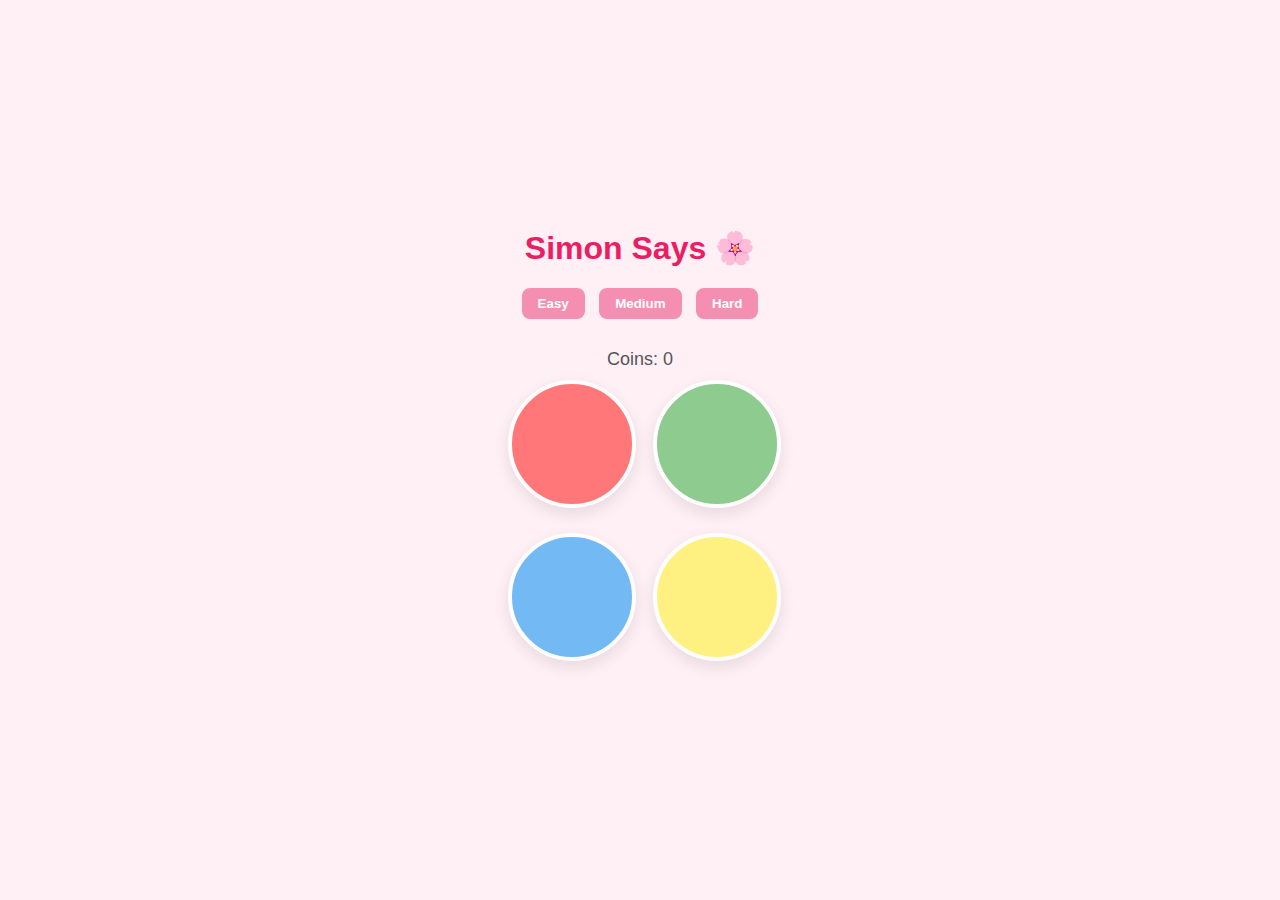
<file: simonsays.html>
<!DOCTYPE html>
<html lang="en">
<head>
  <meta charset="UTF-8" />
  <meta name="viewport" content="width=device-width, initial-scale=1.0"/>
  <title>Simon Says Game</title>
  <style>
    body {
      background: #fff0f5;
      display: flex;
      flex-direction: column;
      align-items: center;
      justify-content: center;
      font-family: 'Arial Rounded MT Bold', 'Arial', sans-serif;
      height: 100vh;
      margin: 0;
    }

    h1 {
      margin-top: 10px;
      color: #e91e63;
    }

    #score {
      font-size: 18px;
      margin: 10px 0;
      color: #555;
    }

    #difficulty-select {
      margin-bottom: 20px;
    }

    .difficulty-btn {
      padding: 8px 16px;
      margin: 0 5px;
      border: none;
      border-radius: 8px;
      background: #f48fb1;
      color: white;
      cursor: pointer;
      font-weight: bold;
      transition: background 0.3s;
    }

    .difficulty-btn:hover {
      background: #ec407a;
    }

    .difficulty-btn:disabled {
      background: #e0e0e0;
      color: #888;
      cursor: not-allowed;
    }

    #game-board {
      display: grid;
      grid-template-columns: repeat(2, 120px);
      grid-gap: 25px;
      margin-bottom: 20px;
    }

    .btn {
      width: 120px;
      height: 120px;
      border-radius: 50%;
      border: 4px solid white;
      box-shadow: 0 6px 15px rgba(0,0,0,0.1);
      cursor: pointer;
      opacity: 0.9;
      transition: transform 0.1s, opacity 0.2s;
    }

    .btn:active {
      transform: scale(0.95);
    }

    .red { background: #ff6b6b; }
    .green { background: #81c784; }
    .blue { background: #64b5f6; }
    .yellow { background: #fff176; }

    .active {
      opacity: 1;
      box-shadow: 0 0 30px white, 0 0 10px #000;
      transform: scale(1.1);
    }
  </style>
</head>
<body>
  <h1>Simon Says 🌸</h1>

  <div id="difficulty-select">
    <button class="difficulty-btn" onclick="startGame('easy')">Easy</button>
    <button class="difficulty-btn" onclick="startGame('medium')">Medium</button>
    <button class="difficulty-btn" onclick="startGame('hard')">Hard</button>
  </div>

  <div id="score">Coins: 0</div>

  <div id="game-board">
    <div class="btn red" data-color="red"></div>
    <div class="btn green" data-color="green"></div>
    <div class="btn blue" data-color="blue"></div>
    <div class="btn yellow" data-color="yellow"></div>
  </div>

  <audio id="patternSound" src="simoncolor.mp3"></audio>
  <audio id="clickSound" src="simoncolor.mp3"></audio>

<script>
  const colors = ["red", "green", "blue", "yellow"];
  let sequence = [];
  let userSequence = [];
  let coins = 0;
  let clickable = false;
  let coinGain = 1;
  let gameStarted = false;
  let isGameOver = false;
  let currentDifficulty = "easy";

  const buttons = document.querySelectorAll(".btn");
  const scoreDisplay = document.getElementById("score");
  const patternSound = document.getElementById("patternSound");
  const clickSound = document.getElementById("clickSound");
  const difficultyButtons = document.querySelectorAll(".difficulty-btn");

  buttons.forEach(button => {
    button.addEventListener("click", () => {
      if (!clickable || isGameOver) return;
      const color = button.dataset.color;
      userSequence.push(color);
      flash(button);
      clickSound.currentTime = 0;
      clickSound.play();
      checkInput();
    });
  });

  function startGame(difficulty) {
    if (gameStarted) return;

    isGameOver = false;
    gameStarted = true;
    currentDifficulty = difficulty;
    sequence = [];
    userSequence = [];
    coins = 0;
    updateScore();
    lockDifficultyButtons();

    switch (difficulty) {
      case "easy":
        coinGain = 1;
        break;
      case "medium":
        coinGain = 3;
        break;
      case "hard":
        coinGain = 5;
        break;
    }

    let initialRounds = difficulty === "easy" ? 1 : difficulty === "medium" ? 2 : 3;
    for (let i = 0; i < initialRounds; i++) {
      addToSequence();
    }

    playSequence();
  }

  function lockDifficultyButtons() {
    difficultyButtons.forEach(btn => btn.disabled = true);
  }

  function unlockDifficultyButtons() {
    difficultyButtons.forEach(btn => btn.disabled = false);
  }

  function addToSequence() {
    const nextColor = colors[Math.floor(Math.random() * colors.length)];
    sequence.push(nextColor);
  }

  function nextRound() {
    clickable = false;
    userSequence = [];

    // Add more colors based on difficulty
    if (currentDifficulty === "hard") {
      addToSequence();
      addToSequence();
    } else {
      addToSequence();
    }

    playSequence();
  }

  function playSequence() {
    clickable = false;
    let delay = 0;

    sequence.forEach((color, index) => {
      setTimeout(() => {
        if (isGameOver) return;
        const button = document.querySelector(`.btn.${color}`);
        flash(button);
        patternSound.currentTime = 0;
        patternSound.play();
      }, 700 * index);
      delay = 700 * (index + 1);
    });

    setTimeout(() => {
      if (!isGameOver) clickable = true;
    }, delay);
  }

  function flash(button) {
    button.classList.add("active");
    setTimeout(() => {
      button.classList.remove("active");
    }, 400);
  }

  function checkInput() {
    const currentIndex = userSequence.length - 1;
    if (userSequence[currentIndex] !== sequence[currentIndex]) {
      alert("❌ Wrong pattern! Game over.");
      clickable = false;
      gameStarted = false;
      isGameOver = true;
      unlockDifficultyButtons();
      return;
    }

    if (userSequence.length === sequence.length) {
      coins += coinGain;
      updateScore();
      setTimeout(() => {
        if (!isGameOver) nextRound();
      }, 1000);
    }
  }

  function updateScore() {
    scoreDisplay.textContent = `Coins: ${coins}`;
  }
</script>
</body>
</html>
</file>
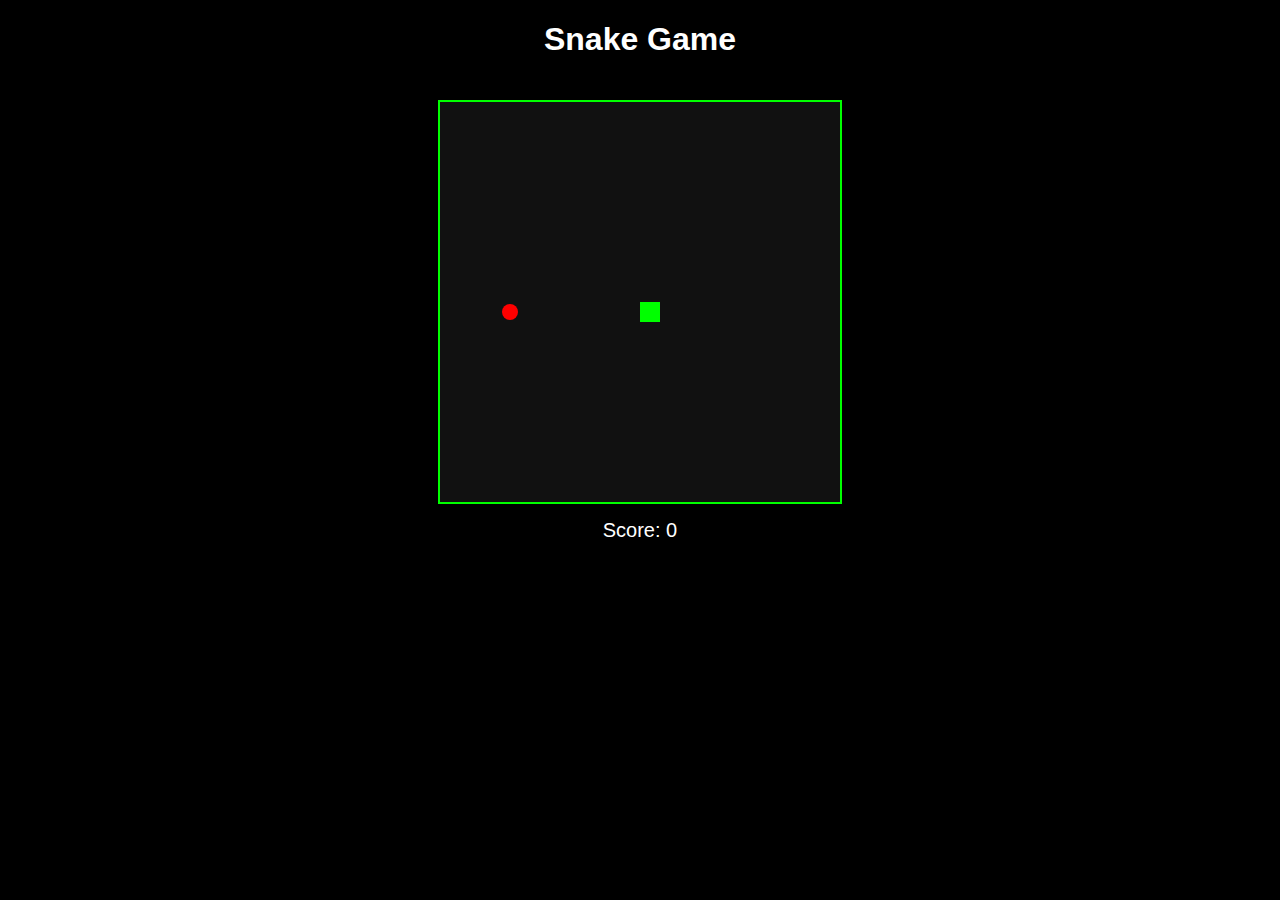
<file: snake.html>
<!DOCTYPE html>
<html lang="en">
<head>
<meta charset="UTF-8" />
<meta name="viewport" content="width=device-width, initial-scale=1" />
<title>Simple Snake Game</title>
<style>
  /* Canvas full black background */
  body {
    background: #000;
    display: flex;
    flex-direction: column;
    align-items: center;
    margin: 0;
    font-family: Arial, sans-serif;
    color: white;
  }
  canvas {
    background: #111;
    display: block;
    margin-top: 20px;
    image-rendering: pixelated;
    border: 2px solid #0f0;
  }
  #score {
    margin-top: 15px;
    font-size: 20px;
  }
</style>
</head>
<body>

<h1>Snake Game</h1>
<canvas id="game" width="400" height="400"></canvas>
<div id="score">Score: 0</div>

<script>
(() => {
  const canvas = document.getElementById('game');
  const ctx = canvas.getContext('2d');
  const tileSize = 20; // size of each square (snake pixel, apple)
  const tilesX = canvas.width / tileSize;
  const tilesY = canvas.height / tileSize;

  let snake = [{x: 10, y: 10}]; // initial position
  let direction = {x: 0, y: 0};
  let nextDirection = {x: 0, y: 0};
  let apples = [];
  let score = 0;

  function sendScoreToParent() {
    if (window.parent !== window) {
      window.parent.postMessage({ type: 'snakeScore', score: score }, '*');
    }
  }

  // Apple types:
  // normal apple = red (1 length)
  // golden apple = yellow (doubles length)

  function randomTile() {
    return {
      x: Math.floor(Math.random() * tilesX),
      y: Math.floor(Math.random() * tilesY)
    };
  }

  function spawnApple() {
    // spawn apple randomly, 1 in 5 chance to be golden
    let isGolden = Math.random() < 0.2;
    let pos;
    // make sure apple does not spawn on snake
    do {
      pos = randomTile();
    } while (snake.some(s => s.x === pos.x && s.y === pos.y) || apples.some(a => a.x === pos.x && a.y === pos.y));
    apples.push({x: pos.x, y: pos.y, golden: isGolden});
  }

  // Spawn the first apple
  spawnApple();

  function draw() {
    ctx.clearRect(0, 0, canvas.width, canvas.height);

    // draw snake
    ctx.fillStyle = '#0f0';
    snake.forEach(segment => {
      ctx.fillRect(segment.x * tileSize, segment.y * tileSize, tileSize, tileSize);
    });

    // draw apples
    apples.forEach(apple => {
      ctx.fillStyle = apple.golden ? 'yellow' : 'red';
      ctx.beginPath();
      const cx = apple.x * tileSize + tileSize/2;
      const cy = apple.y * tileSize + tileSize/2;
      const radius = tileSize/2 * 0.8;
      ctx.arc(cx, cy, radius, 0, Math.PI * 2);
      ctx.fill();
    });
  }

  function moveSnake() {
    if (nextDirection.x === -direction.x && nextDirection.y === -direction.y) {
      // Prevent reversing direction immediately
      // keep current direction
    } else {
      direction = nextDirection;
    }

    if (direction.x === 0 && direction.y === 0) {
      // Not moving yet
      return;
    }

    // Calculate new head position
    const newHead = {
      x: snake[0].x + direction.x,
      y: snake[0].y + direction.y
    };

    // Check collisions with walls
    if (newHead.x < 0 || newHead.x >= tilesX || newHead.y < 0 || newHead.y >= tilesY) {
      gameOver();
      return;
    }

    // Check collisions with self
    if (snake.some(seg => seg.x === newHead.x && seg.y === newHead.y)) {
      gameOver();
      return;
    }

    snake.unshift(newHead); // add new head to snake

    // Check if we ate an apple
    const appleIndex = apples.findIndex(a => a.x === newHead.x && a.y === newHead.y);
    if (appleIndex !== -1) {
      const apple = apples[appleIndex];
      score++;
      document.getElementById('score').textContent = 'Score: ' + score;
      sendScoreToParent();

      if (apple.golden) {
        // Double length: just add the current length again at tail
        let currentLength = snake.length;
        let tail = snake[snake.length - 1];
        // We just add duplicate tail segments (they will follow naturally)
        for(let i = 0; i < currentLength; i++) {
          snake.push({...tail});
        }
      }
      apples.splice(appleIndex, 1);
      // Spawn a new apple after eating
      spawnApple();
    } else {
      // Remove tail to keep length same if no apple eaten
      snake.pop();
    }
  }

  function gameOver() {
    alert('Game Over! Your score: ' + score);
    // Reset game
    snake = [{x: 10, y: 10}];
    direction = {x: 0, y: 0};
    nextDirection = {x: 0, y: 0};
    apples = [];
    score = 0;
    document.getElementById('score').textContent = 'Score: 0';
    sendScoreToParent();
    spawnApple();
  }

  window.addEventListener('keydown', e => {
    switch(e.key.toLowerCase()) {
      case 'w': nextDirection = {x: 0, y: -1}; break;
      case 'a': nextDirection = {x: -1, y: 0}; break;
      case 's': nextDirection = {x: 0, y: 1}; break;
      case 'd': nextDirection = {x: 1, y: 0}; break;
    }
  });

  // Game loop - 10 frames per second
  setInterval(() => {
    moveSnake();
    draw();
  }, 100);

  // Send initial score 0 to parent on load
  sendScoreToParent();
})();
</script>

</body>
</html>
</file>
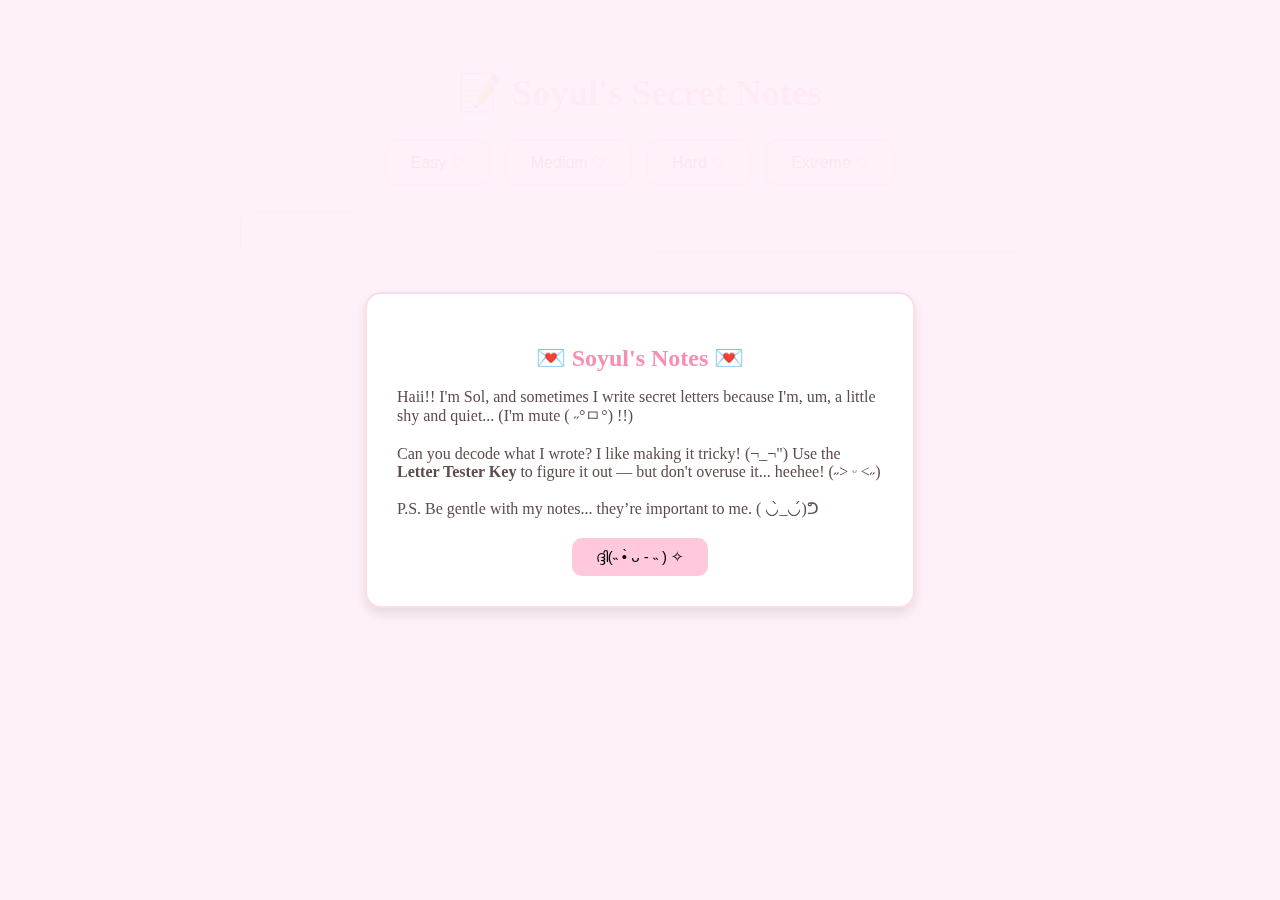
<file: soyulsnotes.html>
<!DOCTYPE html>
<html lang="en">
<head>
  <meta charset="UTF-8" />
  <title>Soyul's Secret Notes</title>
  <link href="https://fonts.googleapis.com/css2?family=Quicksand:wght@400;600&display=swap" rel="stylesheet">
<link rel="preconnect" href="https://fonts.googleapis.com">
<link rel="preconnect" href="https://fonts.gstatic.com" crossorigin>
<link href="https://fonts.googleapis.com/css2?family=Indie+Flower&family=Schoolbell&display=swap" rel="stylesheet">

  <link rel="preconnect" href="https://fonts.googleapis.com">
<link rel="preconnect" href="https://fonts.gstatic.com" crossorigin>
<link href="https://fonts.googleapis.com/css2?family=Indie+Flower&display=swap" rel="stylesheet">
  
  <style>
    * {
      box-sizing: border-box;
    }

    body {
    
  font-family: "Schoolbell", cursive;
  font-weight: 400;
  font-style: normal;
      background: #fff0f5;
      padding: 40px;
      color: #5e4b4b;
      text-align: center;
      position: relative;
    }

    h1 {
      font-size: 36px;
      margin-bottom: 20px;
      color: #f78fb3;
      text-shadow: 1px 1px #fff;
      animation: bounceIn 0.6s ease;
    }

    .difficulty-buttons button {
      margin: 5px;
      padding: 12px 24px;
      font-size: 16px;
      cursor: pointer;
      background: #ffe0f0;
      border: 2px solid #ffc8dd;
      color: #5e4b4b;
      border-radius: 12px;
      transition: all 0.3s ease;
      box-shadow: 0 4px 6px rgba(0,0,0,0.05);
    }

    .difficulty-buttons button:hover {
      background: #fcd5e8;
      transform: scale(1.05);
    }

    #cryptogram, #result, #key-panel {
      display: none;
    }

    .letter-box {
      display: flex;
      flex-direction: column;
      align-items: center;
      animation: fadeInUp 0.4s ease forwards;
      opacity: 0;
      margin: 4px;
    }

    .letter-box:nth-child(n) {
      animation-delay: calc(0.04s * var(--i));
    }

    .letter-box input {
      width: 42px;
      height: 42px;
      text-align: center;
      font-size: 20px;
      border: 2px solid #d3c0d2;
      border-radius: 10px;
      background: #fff;
      color: #5e4b4b;
        font-family: "Indie Flower", cursive;
  font-weight: 400;
  font-style: normal;
    }

    .cipher {
      font-size: 12px;
      margin-top: 4px;
      color: #b48bad;
    }

    #result {
      margin-top: 20px;
      font-weight: bold;
      font-size: 22px;
      color: #88e0b0;
      font-family: Verdana, sans-serif;
    }

    #key-panel {
      margin-top: 40px;
    }

    #key-panel h2 {
      color: #f78fb3;
      margin-bottom: 10px;
    }

    .key-row {
      display: flex;
      flex-wrap: wrap;
      justify-content: center;
      max-width: 700px;
      margin: 0 auto;
    }

    .key-box {
      display: flex;
      flex-direction: column;
      align-items: center;
      margin: 6px;
    }

    .key-box input {
      width: 40px;
      height: 40px;
      font-size: 16px;
      text-align: center;
      border-radius: 8px;
      text-transform: uppercase;
      background: #fff;
    }

    .key-label {
      font-size: 11px;
      color: #a98da3;
      margin-top: 3px;
    }

    #writingAnimation {
      position: fixed;
      bottom: 10px;
      right: 10px;
      width: 400px;
      border-radius: 10px;
      display: none;
      pointer-events: none;
    }

    @keyframes fadeInUp {
      from { opacity: 0; transform: translateY(15px); }
      to { opacity: 1; transform: translateY(0); }
    }

    @keyframes bounceIn {
      0% { transform: scale(0.9); opacity: 0; }
      50% { transform: scale(1.05); opacity: 1; }
      100% { transform: scale(1); }
    }

    /* Modal styles */
    #introModal {
      position: fixed;
      top: 0;
      left: 0;
      width: 100vw;
      height: 100vh;
      background: rgba(255, 240, 250, 0.95);
      display: flex;
      align-items: center;
      justify-content: center;
      z-index: 9999;
    }

    .modal-content {
      max-width: 550px;
      background: #fff;
      border: 2px solid #fddde6;
      border-radius: 16px;
      padding: 30px;
      box-shadow: 0 6px 12px rgba(0,0,0,0.1);
      text-align: left;
      font-size: 16px;
      color: #5e4b4b;
      position: relative;
    }

    .modal-content h2 {
      text-align: center;
      margin-bottom: 15px;
      color: #f78fb3;
    }

    .modal-content button {
      display: block;
      margin: 20px auto 0;
      padding: 10px 24px;
      font-size: 15px;
      background: #ffc8dd;
      border: none;
      border-radius: 10px;
      cursor: pointer;
      transition: 0.3s;
    }

    .modal-content button:hover {
      background: #fcb3d4;
    }
#cryptogram {
  display: flex;
  flex-wrap: wrap;
  justify-content: center;
  max-height: 60vh;
  overflow-y: auto;
  margin: 20px auto;
  width: 95vw;
  max-width: 800px;
  padding: 20px;

  background: #fefcf9; /* More paperlike tone */
  border: 1px solid #d2c6aa; /* Slight outline like old paper */
  border-radius: 6px;

  box-shadow:
    -5px 5px 10px rgba(0,0,0,0.1),
    5px -5px 10px rgba(0,0,0,0.05),
    inset 0 0 10px rgba(0,0,0,0.02); /* Adds slightly crumpled depth */

  font-family: 'Courier New', Courier, monospace; /* Optional: old typewriter feel */

  /* Optional scrap edge look */
  clip-path: polygon(
    0% 2%, 2% 0%, 98% 1%, 100% 3%,
    99% 97%, 97% 100%, 3% 99%, 0% 97%
  );

  background-image: 
    repeating-linear-gradient(0deg, transparent, transparent 19px, #ece5d8 20px); /* faux notebook lines */
  background-size: 100% 20px;
}



  </style>
</head>
<body>

  <!-- 🎀 Intro Modal -->
  <div id="introModal">
    <div class="modal-content">
      <h2>💌 Soyul's Notes 💌</h2>
      <p>
        Haii!! I'm Sol, and sometimes I write secret letters because I'm, um, a little shy and quiet... (I'm mute ( ˶°ㅁ°) !!)<br><br>
        Can you decode what I wrote? I like making it tricky! (¬_¬") Use the <strong>Letter Tester Key</strong> to figure it out — but don't overuse it... heehee! (˶˃ ᵕ ˂˶)<br><br>
        P.S. Be gentle with my notes... they’re important to me. ( ◡̀_◡́)ᕤ
      </p>
      <button onclick="closeIntro()">ദ്ദി(˵ •̀ ᴗ - ˵ ) ✧</button>
    </div>
  </div>

  <h1>📝 Soyul's Secret Notes</h1>

  <div class="difficulty-buttons">
    <button onclick="playWithAnimation('easy')">Easy ♡</button>
    <button onclick="playWithAnimation('medium')">Medium ♡</button>
    <button onclick="playWithAnimation('hard')">Hard ♡</button>
    <button onclick="playWithAnimation('extreme')">Extreme ♡</button>
  </div>

  <video id="writingAnimation" src="soyulwriting.mov" autoplay></video>

  <div id="cryptogram"></div>
  <div id="result"></div>

  <div id="key-panel">
    <h2>🔍 Letter Tester Key</h2>
    <div class="key-row" id="key-row"></div>
  </div>

<script>
  // Modal logic
  function closeIntro() {
    document.getElementById("introModal").style.display = "none";
  }

  const sentences = {
  easy: [
    "STOP LOOKING AT THIS NOTE",
    "VEX IS SCARY BUT CUTE DONT TELL HER I SAID THAT",
    "YUNSU THINKS HES MY DAD LOL OKAY",
    "KAIRO IS MY EMOTIONAL SUPPORT DAD",
    "YUMIKO UNSTABLE BUT LIKE FUN",
    "IM NOT DRAMATIC YOU JUST CANT HANDLE MY ENERGY",
    "I TOLD YUNSU TO GO TOUCH GRASS HE DIDNT GET IT",
    "KAIRO IS LITERALLY MY FAVORITE PERSON FIGHT ME",
    "STOP READING",
    "VEX BLINKED AND I FLINCHED ITS AN INSTINCT",
    "I DONT HAVE ATTITUDE I HAVE STANDARDS",
    "YUNSU KIDNAPPED ME AND EXPECTED GRATITUDE",
    "IF VEX LOOKS AT YOU RUN TRUST ME",
    "YUMIKO TALKS TO HER KNIVES HELP",
    "I TOLD YUNSU HE WAS GIVING WEIRD UNCLE ENERGY",
    "KAIRO IS DAD CODED I SAID WHAT I SAID",
    "VEX HAS VILLAIN ENERGY AND NO REMORSE",
    "YUMIKO IS CHAOS IN HUMAN FORM",
    "I SURVIVED YUNSUS NONSENSE I DESERVE CAKE",
    "VEX ONCE SMILED AND IT GAVE ME NIGHTMARES",
    "I MAY BE SMALL BUT MY COMEBACKS HIT",
    "YUNSU TALKS TOO MUCH I STOPPED LISTENING",
    "KAIRO IS THE ONLY ADULT WITH BRAIN CELLS",
    "VEX DOESNT THREATEN PEOPLE SHE JUST STARES",
    "YUMIKO I LOVE HER BUT FROM A DISTANCE",
    "I TOLD THE TRUTH AND NOW YUNSUS MAD BOOHOO",
    "YUNSU KEEPS ACTING LIKE A PARENT THATS COMEDY GOLD",
    "VEX SCARES ME BUT IN A COOL OLDER SISTER WAY",
    "YUMIKO SAYS SHES FINE THATS CODE FOR DUCK",
    "KAIRO DESERVES A RAISE HE DOESNT EVEN GET PAID",
    "YUNSU GROUNDED ME ONCE I LAUGHED IN HIS FACE",
    "VEX COULD BLINK AND START A WAR ICONIC BEHAVIOR"
  ],
  medium: [
    "I TOLD YOU NOT TO OPEN THIS",
    "I AM DEFINITELY NOT HIDING ANYTHING",
    "YOU CANT PROVE ANYTHING OKAY",
    "YUMIKO STABBED A WALL BECAUSE IT LOOKED AT HER WEIRD",
    "I ONCE TOLD VEX SHE NEEDED THERAPY THAT WAS A BOLD MOVE",
    "YUNSU SAYS I LOVE YOU I SAY HE NEEDS THERAPY",
    "YUMIKO LOVES CHAOS AND IM HER UNPAID INTERN",
    "I DESERVE PEACE SNACKS AND A NAP",
    "VEX DOESNT NEED TO YELL HER GLARE DOES IT FOR HER",
    "YUNSU TRIED TO LECTURE ME AND I FELL ASLEEP",
    "VEX ONCE PATTED MY HEAD I DIDNT SLEEP FOR DAYS",
    "I TOLD YUNSU HES THE VILLAIN IN MY MEMOIR",
    "YUMIKO IS A WALKING HAZARD WITH GOOD EYELINER",
    "VEX IS THE REASON DONT MESS WITH HER EXISTS",
    "YUNSU NEEDS A TIMEOUT FOR LIKE FOREVER",
    "YUMIKO IS PRETTY AND TERRIFYING I ASPIRE",
    "YUNSU THINKS KIDNAPPING BUILDS BONDS BOLD ASSUMPTION",
    "YUMIKO SAID TRUST ME SO I RAN",
    "VEX DOESNT RAISE HER VOICE SHE LOWERS YOURS",
    "YUNSU KEEPS ACTING LIKE A PARENT THATS COMEDY GOLD",
    "VEX SCARES ME BUT IN A COOL OLDER SISTER WAY",
    "YUMIKO SAYS SHES FINE THATS CODE FOR DUCK",
    "KAIRO DESERVES A RAISE HE DOESNT EVEN GET PAID",
    "YUNSU GROUNDED ME ONCE I LAUGHED IN HIS FACE",
    "VEX COULD BLINK AND START A WAR ICONIC BEHAVIOR",
    "YUMIKO STABBED A WALL BECAUSE IT LOOKED AT HER WEIRD",
    "I ONCE TOLD VEX SHE NEEDED THERAPY BOLD MOVE",
    "YUNSU SAYS I LOVE YOU I SAY THERAPY",
    "YUMIKO LOVES CHAOS IM HER UNPAID INTERN",
    "I DESERVE PEACE SNACKS AND A NAP",
    "VEX DOESNT NEED TO FIGHT HER GLARE DOES IT",
    "YUNSU TRIED TO LECTURE ME I FELL ASLEEP",
    "VEX ONCE PATTED MY HEAD I DIDNT SLEEP FOR DAYS",
    "I TOLD YUNSU HES THE VILLAIN IN MY MEMOIR"
  ],
  hard: [
    "I MAY HAVE BORROWED YOUR JOURNAL FOR RESEARCH PURPOSES",
    "THIS NOTE WILL SELF DESTRUCT IN LIKE FORTY YEARS",
    "I TOLD YUNSU HE COULDNT PARENT A GOLDFISH LET ALONE ME",
    "VEX DOESNT YELL HER SILENCE IS LOUDER THAN BOMBS",
    "YUMIKO ONCE MADE EYE CONTACT WITH A DEMON AND WON",
    "KAIRO HAS DAD ENERGY WITHOUT THE EMOTIONAL UNAVAILABILITY",
    "YUNSU TRIED TO GROUND ME I GROUNDED HIM EMOTIONALLY",
    "VEX WALKS LIKE SHE OWNS THE WORLD HONESTLY MAYBE SHE DOES",
    "YUMIKO ONCE SAID OOPS THAT WAS THE SCARIEST PART",
    "KAIRO HAS NO IDEA HOW MUCH I APPERCIATE HIM NONE",
    "I TOLD YUNSU HES ONE PLOT TWIST FROM IRRELEVANCE",
    "VEX TOLD ME TO BE QUIET AND I EVAPORATED",
    "YUMIKOS IDEA OF THERAPY IS THROWING KNIVES ROMANTIC",
    "VEX SMILED AT ME I THOUGHT THE WORLD WAS ENDING",
    "YUMIKO BLINKED AND THE LIGHTS WENT OUT",
    "I TOLD YUNSU HE FLUNKED FATHERHOOD",
    "VEX ONCE MADE A ROOM GO SILENT JUST BY WALKING IN",
    "YUMIKOS OOPS HAS A DEATH COUNT",
    "YUNSUS WHOLE VIBE SCREAMS MIDLIFE CRISIS BUT EVIL",
    "YUMIKO ONCE COOKED THE KITCHEN HAS NEVER RECOVERED",
    "I TOLD YUNSU TO GET A PERSONALITY HE GOT OFFENDED",
    "VEX ONCE SAID PLEASE THATS WHEN I KNEW I MESSED UP",
    "YUMIKO HAS A KNIFE FOR EVERY EMOTION GIRL MATH",
    "YUNSU DESERVES A VILLAIN ORIGIN STORY DOCUMENTARY",
    "I TOLD YUNSU HE COULDNT PARENT A GOLDFISH LET ALONE ME",
    "VEX DOESNT YELL HER SILENCE IS LOUDER THAN BOMBS",
    "YUMIKO ONCE MADE EYE CONTACT WITH A DEMON AND WON",
    "KAIRO HAS DAD ENERGY WITHOUT THE EMOTIONAL UNAVAILABILITY",
    "YUNSU TRIED TO GROUND ME I GROUNDED HIM EMOTIONALLY",
    "VEX WALKS LIKE SHE OWNS THE WORLD HONESTLY MAYBE SHE DOES",
    "YUMIKO ONCE SAID OOPS THAT WAS THE SCARIEST PART",
    "KAIRO HAS NO IDEA HOW MUCH I APPERCIATE HIM NONE"
  ],
  extreme: [
    "IM NOT SAYING I TOOK IT BUT LETS JUST SAY IT ISNT YOURS ANYMORE",
    "IF THIS MESSAGE MAKES NO SENSE ITS BECAUSE YOU CANT HANDLE MY GENIUS",
    "VEX SMILED POLITELY AND FIVE PEOPLE DEVELOPED TRAUMA INCLUDING ME",
    "YUNSU ONCE SAID I CARE I CHECKED THE SKY FOR PIGS",
    "YUMIKO HUGGED ME ONCE I THOUGHT I HALLUCINATED",
    "KAIRO IS LITERALLY THE DAD I MANIFESTED WITH TRAUMA",
    "I TOLD YUNSU HE NEEDED A LOBOTOMY HE CALLED IT RUDE",
    "VEX DOESNT ARGUE SHE WINS IN SILENCE",
    "YUMIKO ONCE ADOPTED A PET SCORPION IT RAN AWAY",
    "I GAVE YUNSU A COMPLIMENT HE LOOKED SUSPICIOUS",
    "VEX ONCE GAVE ME ADVICE I CRIED FOR SIX HOURS",
    "KAIRO OFFERED ME SOUP AND I FORGAVE MY ENEMIES",
    "I TOLD YUNSU TO STOP TRAUMA BONDING HE SAID OUCH",
    "VEX IS ALLERGIC TO WEAKNESS AND PROBABLY HAPPINESS",
    "YUMIKOS COOKING TASTES LIKE REVENGE I LIKED IT",
    "VEX DOESNT KNOCK SHE APPEARS",
    "I WROTE YUNSU IS THE PROBLEM IN MY DIARY BOLD",
    "VEX BLINKED AND THE WEATHER CHANGED COINCIDENCE NO",
    "YUMIKO WHISPERED OOPS BEFORE THE EXPLOSION",
    "I TOLD YUNSU ID CALL CPS HE LAUGHED NERVOUSLY",
    "VEX SAID GOOD JOB AND I THOUGHT I WAS HALLUCINATING",
    "YUNSU TAUGHT ME HOW NOT TO RAISE A CHILD",
    "I TOLD YUNSU IM THRIVING ITS A REVENGE ARC",
    "VEX SMILED POLITELY AND FIVE PEOPLE DEVELOPED TRAUMA INCLUDING ME",
    "YUNSU ONCE SAID I CARE I CHECKED THE SKY FOR PIGS",
    "YUMIKO HUGGED ME ONCE I THOUGHT I HALLUCINATED",
    "KAIRO IS LITERALLY THE DAD I MANIFESTED WITH TRAUMA",
    "I TOLD YUNSU HE NEEDED A LOBOTOMY HE CALLED IT RUDE",
    "VEX DOESNT ARGUE SHE WINS IN SILENCE",
    "YUMIKO ONCE ADOPTED A PET SCORPION IT RAN AWAY",
    "I GAVE YUNSU A COMPLIMENT HE LOOKED SUSPICIOUS",
    "VEX ONCE GAVE ME ADVICE I CRIED FOR SIX HOURS",
    "KAIRO OFFERED ME SOUP AND I FORGAVE MY ENEMIES"
  ]
};

  let original = "";
  let encrypted = "";
  let mapping = {};
  let revealed = {};

  const video = document.getElementById("writingAnimation");

  function playWithAnimation(difficulty) {
    document.getElementById("cryptogram").style.display = "none";
    document.getElementById("result").style.display = "none";
    document.getElementById("key-panel").style.display = "none";

    video.style.display = "block";
    video.currentTime = 0;
    video.play();

    video.onended = () => {
      video.style.display = "none";
      document.getElementById("cryptogram").style.display = "flex";
      document.getElementById("result").style.display = "block";
      document.getElementById("key-panel").style.display = "block";
      startGame(difficulty);
    };
  }

  function getRandomSentence(difficulty) {
    const options = sentences[difficulty];
    return options[Math.floor(Math.random() * options.length)];
  }

  function shuffleAlphabet() {
    const alphabet = "ABCDEFGHIJKLMNOPQRSTUVWXYZ".split('');
    for (let i = alphabet.length - 1; i > 0; i--) {
      const j = Math.floor(Math.random() * (i + 1));
      [alphabet[i], alphabet[j]] = [alphabet[j], alphabet[i]];
    }
    return alphabet;
  }

  function startGame(difficulty) {
    original = getRandomSentence(difficulty).toUpperCase();
    mapping = {};
    revealed = {};

    const shuffled = shuffleAlphabet();
    const alphabet = "ABCDEFGHIJKLMNOPQRSTUVWXYZ".split('');
    let idx = 0;

    for (let char of alphabet) {
      mapping[char] = shuffled[idx++];
    }

    encrypted = original.split("").map(c => {
      return /[A-Z]/.test(c) ? mapping[c] : c;
    }).join("");

    let revealCount;
    switch (difficulty) {
      case "easy": revealCount = 5; break;
      case "medium": revealCount = 3; break;
      case "hard": revealCount = 2; break;
      case "extreme": revealCount = 0; break;
      default: revealCount = 0;
    }

    const uniqueLetters = [...new Set(original.replace(/[^A-Z]/g, ''))];
    const toReveal = uniqueLetters.sort(() => 0.5 - Math.random()).slice(0, revealCount);
    toReveal.forEach(letter => {
      revealed[mapping[letter]] = letter;
    });

    renderCryptogram();
    renderKeyTester();
  }

  function renderCryptogram() {
    const container = document.getElementById("cryptogram");
    container.innerHTML = "";

    for (let i = 0; i < encrypted.length; i++) {
      const cipherChar = encrypted[i];
      const box = document.createElement("div");
      box.className = "letter-box";
      box.style.setProperty('--i', i);

      if (!/[A-Z]/.test(cipherChar)) {
        box.innerHTML = `<div style="width: 40px; height: 40px; font-size: 24px;">${cipherChar}</div>`;
      } else {
        const input = document.createElement("input");
        input.maxLength = 1;
        input.dataset.index = i;
        input.style.textTransform = "uppercase";  // Make letters display uppercase

        if (revealed[cipherChar]) {
          input.value = revealed[cipherChar];
          input.disabled = true;
        }

        // Force uppercase on input and check win condition
        input.addEventListener("input", (e) => {
          e.target.value = e.target.value.toUpperCase();
          checkWin();
        });

        const cipherLabel = document.createElement("div");
        cipherLabel.className = "cipher";
        cipherLabel.textContent = cipherChar;

        box.appendChild(input);
        box.appendChild(cipherLabel);
      }

      container.appendChild(box);
    }
  }

  function checkWin() {
    const inputs = document.querySelectorAll("#cryptogram input");
    let guess = "";

    inputs.forEach((input) => {
      guess += input.value.toUpperCase() || " ";
    });

    const cleanedGuess = guess.replace(/\s+/g, '');
    const cleanedOriginal = original.replace(/\s+/g, '');

    document.getElementById("result").textContent =
      cleanedGuess === cleanedOriginal ? "You solved my note!! 𐔌՞. .՞𐦯" : "";
  }

  function renderKeyTester() {
    const row = document.getElementById("key-row");
    row.innerHTML = "";

    const alphabet = "ABCDEFGHIJKLMNOPQRSTUVWXYZ".split('');

    alphabet.forEach(cipherLetter => {
      const box = document.createElement("div");
      box.className = "key-box";

      const input = document.createElement("input");
      input.maxLength = 1;
      input.style.textTransform = "uppercase"; // Force uppercase display on input

      // Force uppercase and check win on input
      input.addEventListener("input", (e) => {
        e.target.value = e.target.value.toUpperCase();
        checkWin();
      });

      const label = document.createElement("div");
      label.className = "key-label";
      label.textContent = cipherLetter;

      // Color input box based on correctness of guess
      input.addEventListener("input", () => {
        const guess = input.value.toUpperCase();
        // Find original letter that maps to this cipherLetter
        const correct = Object.keys(mapping).find(k => mapping[k] === cipherLetter);
        if (guess === correct) {
          input.style.backgroundColor = "#aaffaa";
          input.style.color = "#000";
        } else {
          input.style.backgroundColor = "#ffaaaa";
          input.style.color = "#000";
        }
      });

      box.appendChild(input);
      box.appendChild(label);
      row.appendChild(box);
    });
  }
</script>

</body>
</html>
</file>
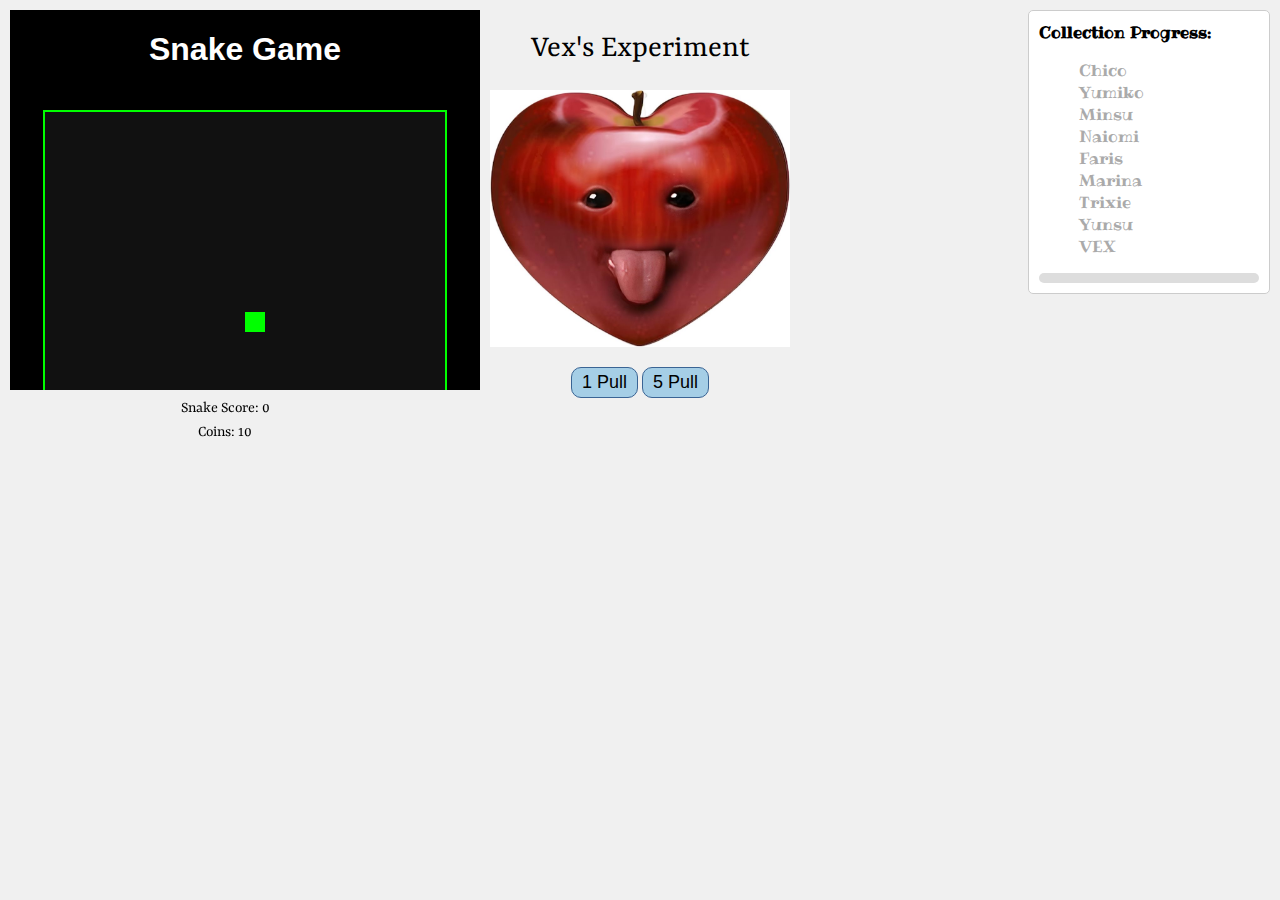
<file: storyfour.html>
<!DOCTYPE html>
<html lang="en">
<head>
  <meta charset="UTF-8" />
  <meta name="viewport" content="width=device-width, initial-scale=1.0" />
  <title>Vex's Experiment</title>
  <link rel="icon" type="image/png" href="hearticon.png">
  <link href="https://fonts.googleapis.com/css2?family=Caveat:wght@400..700&family=Federo&family=Ribeye&display=swap" rel="stylesheet">
  <link href="https://fonts.googleapis.com/css2?family=Yrsa:ital,wght@0,300..700;1,300..700&display=swap" rel="stylesheet">
  <style>
    body {
      background-color: #f0f0f0;
      margin: 0;
      padding: 0;
    }
    h1 {
      margin-top: 30px;
      text-align: center;
      font-family: "Yrsa", serif;
      font-weight: 400;
    }
    .main-img {
      width: 300px;
      display: block;
      margin: 20px auto;
    }
    .earnMoreBtn {
      background-color: #A5CEE6;
      border: 1px solid #3A6494;
      border-radius: 10px;
      color: #000000;
      font-size: 18px;
      padding: 4px 10px;
      cursor: pointer;
      transition: all 0.2s ease;
    }
    .earnMoreBtn:hover {
      background-color: #8BAED6;
      transform: scale(1.1);
    }
    .button-container {
      text-align: center;
      margin: 20px;
    }
    .boxes {
      display: flex;
      justify-content: center;
      flex-wrap: wrap;
      gap: 10px;
      margin-top: 20px;
    }
    .card {
      width: 280px;
      height: 280px;
      perspective: 1000px;
      position: relative;
    }
    .card-inner {
      width: 100%;
      height: 100%;
      transition: transform 0.8s;
      transform-style: preserve-3d;
      border-radius: 10px;
      cursor: pointer;
    }
    .card.flipped .card-inner {
      transform: rotateY(180deg);
    }
    .card-front, .card-back {
      position: absolute;
      width: 100%;
      height: 100%;
      backface-visibility: hidden;
      border-radius: 10px;
    }
    .card-front {
      display: flex;
      align-items: center;
      justify-content: center;
    }
    .card-back {
      background: white;
      transform: rotateY(180deg);
      display: flex;
      align-items: center;
      justify-content: center;
    }
    .card-back img {
      max-width: 100%;
      max-height: 100%;
      border-radius: 10px;
      transition: transform 0.3s ease;
    }
    .card:hover .card-back img {
      transform: scale(1.2);
    }
    .blue { background-color: #3f8efc; }
    .yellow { background-color: #f9cc2f; }
    .purple { background-color: #a85ff0; }
    .card.glow-blue {
      box-shadow: 0 0 20px 5px rgba(63, 142, 252, 0.8);
    }
    .card.glow-yellow {
      box-shadow: 0 0 20px 5px rgba(249, 204, 47, 0.8);
    }
    .card.glow-purple {
      box-shadow: 0 0 20px 5px rgba(168, 95, 240, 0.8);
    }
    #collectionStatus {
      position: fixed;
      top: 10px;
      right: 10px;
      background: white;
      border: 1px solid #ccc;
      padding: 10px;
      border-radius: 5px;
      width: 220px;
      font-family: "Ribeye", serif;
    }
    .uncollected {
      color: #aaa;
    }
    .progress-bar {
      height: 10px;
      background: #ddd;
      border-radius: 5px;
      overflow: hidden;
      margin-top: 10px;
    }
    .progress-bar-fill {
      height: 100%;
      width: 0%;
      background: #e072b6;
      transition: width 0.5s ease-in-out;
    }
    .loading {
      font-size: 20px;
      text-align: center;
      animation: pulse 1s infinite;
      color: #555;
    }
    @keyframes pulse {
      0%, 100% { opacity: 0.3; }
      50% { opacity: 1; }
    }
    .animate-glow {
      animation: glowBase 1s ease forwards;
    }
    @keyframes glowBase {
      0% { transform: scale(1); }
      50% { transform: scale(1.1); }
      100% { transform: scale(1); }
    }
    #notEnough {
      color: red;
      font-weight: bold;
      display: none;
      margin-top: 10px;
    }
    #snake-container {
      position: fixed;
      top: 10px;
      left: 10px;
      width: 430px;
      height: 375px;
    }
    #snakeScore, #coinDisplay {
     font-family: "Yrsa", serif;
      font-weight: 400;
      text-align: center;
      margin-top: 5px;
      
    }
  </style>
</head>
<body>

  <div id="snake-container">
    <iframe id="snakeIframe" src="snake.html" width="470" height="380" style="border:none;"></iframe>
    <div id="snakeScore">Score: 0</div>
    <div id="coinDisplay">Coins: 10</div>
  </div>

  <h1>Vex's Experiment</h1>
  <img src="apple.JPG" alt="Main" class="main-img" />

  <div class="button-container">
    <button class="earnMoreBtn" onclick="doPull(1)">1 Pull</button>
    <button class="earnMoreBtn" onclick="doPull(5)">5 Pull</button>
    <div id="notEnough">You don't have enough coins!</div>
  </div>

  <div id="loading" class="loading" style="display:none;">Loading...</div>
  <div class="boxes" id="resultContainer"></div>
  <div id="collectionStatus"></div>
  <audio id="flipSound" src="click.mp3"></audio>

 <script>
  const items = [
    // 4-stars (hidden from sidebar display)
    { name: 'Rice', rarity: '4', image: 'fourstar1.JPG' },
    { name: 'Science', rarity: '4', image: 'fourstar2.JPG' },
    { name: 'Ahhh', rarity: '4', image: 'fourstar3.JPG' },
     { name: 'Vex is watching', rarity: '4', image: 'fourstar4.JPG' },
     { name: 'Pewpew', rarity: '4', image: 'fourstar5.JPG' },

    // 5-stars
    { name: 'Chico', rarity: '5', image: 'chico.jpg' },
    { name: 'Yumiko', rarity: '5', image: 'yumiko4.jpg' },
    { name: 'Minsu', rarity: '5', image: 'minsu.jpg' },
    { name: 'Naiomi', rarity: '5', image: 'nainai.PNG' },
    { name: 'Faris', rarity: '5', image: 'faris.jpg' },
    { name: 'Marina', rarity: '5', image: 'marina.jpg' },
    { name: 'Trixie', rarity: '5', image: 'trixie.jpg' },

    // secrets
    { name: 'Yunsu', rarity: 'secret', image: 'cook.jpg' },
    { name: 'VEX', rarity: 'secret', image: 'vexpart4.jpg' }
  ];

  let coinCount = 10;
  const collection = {};
  items.forEach(item => collection[item.name] = 0);

  function updateCoinDisplay() {
    document.getElementById('coinDisplay').textContent = 'Coins: ' + coinCount;
    const buttons = document.querySelectorAll('.earnMoreBtn');
    buttons.forEach(btn => {
      const cost = parseInt(btn.textContent);
      btn.disabled = coinCount < cost;
    });
  }

  function updateCollectionDisplay() {
    const container = document.getElementById('collectionStatus');
    let collectedCount = 0;
    let visibleItems = items.filter(item => item.rarity !== '4'); // 👈 hide 4-stars

    let content = '<strong>Collection Progress:</strong><ul style="list-style:none;">';

    visibleItems.forEach(item => {
      const count = collection[item.name];
      const owned = count > 0;
      if (owned) collectedCount++;
      content += `<li class="${owned ? '' : 'uncollected'}">${item.name}${count > 1 ? ' (' + count + ')' : ''}</li>`;
    });

    content += '</ul>';
    const progressPercent = (collectedCount / visibleItems.length) * 100;
    content += `<div class="progress-bar"><div class="progress-bar-fill" style="width:${progressPercent}%"></div></div>`;
    container.innerHTML = content;
  }

  function getRandomItem() {
    const roll = Math.random();
    const fourStars = items.filter(i => i.rarity === '4');
    const fiveStars = items.filter(i => i.rarity === '5');
    const secrets = items.filter(i => i.rarity === 'secret');

    if (roll < 0.75) return fourStars[Math.floor(Math.random() * fourStars.length)];
    if (roll < 0.95) return fiveStars[Math.floor(Math.random() * fiveStars.length)];
    return secrets[Math.floor(Math.random() * secrets.length)];
  }

  function doPull(count) {
    if (coinCount < count) {
      document.getElementById('notEnough').style.display = 'block';
      setTimeout(() => document.getElementById('notEnough').style.display = 'none', 2000);
      return;
    }

    coinCount -= count;
    updateCoinDisplay();

    const container = document.getElementById('resultContainer');
    const loader = document.getElementById('loading');
    container.innerHTML = '';
    loader.style.display = 'block';

    setTimeout(() => {
      loader.style.display = 'none';
      for (let i = 0; i < count; i++) {
        const item = getRandomItem();
        const card = document.createElement('div');
        card.className = 'card';

        const inner = document.createElement('div');
        inner.className = 'card-inner';

        const front = document.createElement('div');
        front.className = 'card-front ' + (item.rarity === '4' ? 'blue' : item.rarity === '5' ? 'yellow' : 'purple');

        const back = document.createElement('div');
        back.className = 'card-back';

        const img = document.createElement('img');
        img.src = item.image;
        img.alt = item.name;
        img.title = item.name;

        back.appendChild(img);
        inner.appendChild(front);
        inner.appendChild(back);
        card.appendChild(inner);

        card.addEventListener('click', () => {
          if (card.classList.contains('flipped')) return;
          card.classList.add('flipped');
          card.classList.add(`glow-${item.rarity === '4' ? 'blue' : item.rarity === '5' ? 'yellow' : 'purple'}`);
          card.classList.add('animate-glow');
          document.getElementById('flipSound').play();
          collection[item.name]++;
          updateCollectionDisplay();
        });

        container.appendChild(card);
      }
    }, 1500);
  }

  // Message from snake game iframe
  window.addEventListener('message', event => {
    if (event.data && event.data.type === 'snakeScore') {
      const score = event.data.score;
      document.getElementById('snakeScore').textContent = 'Snake Score: ' + score;
      coinCount += score;
      updateCoinDisplay();
    }
  });

  // Initial setup
  updateCollectionDisplay();
  updateCoinDisplay();
</script>

</body>
</html>
</file>
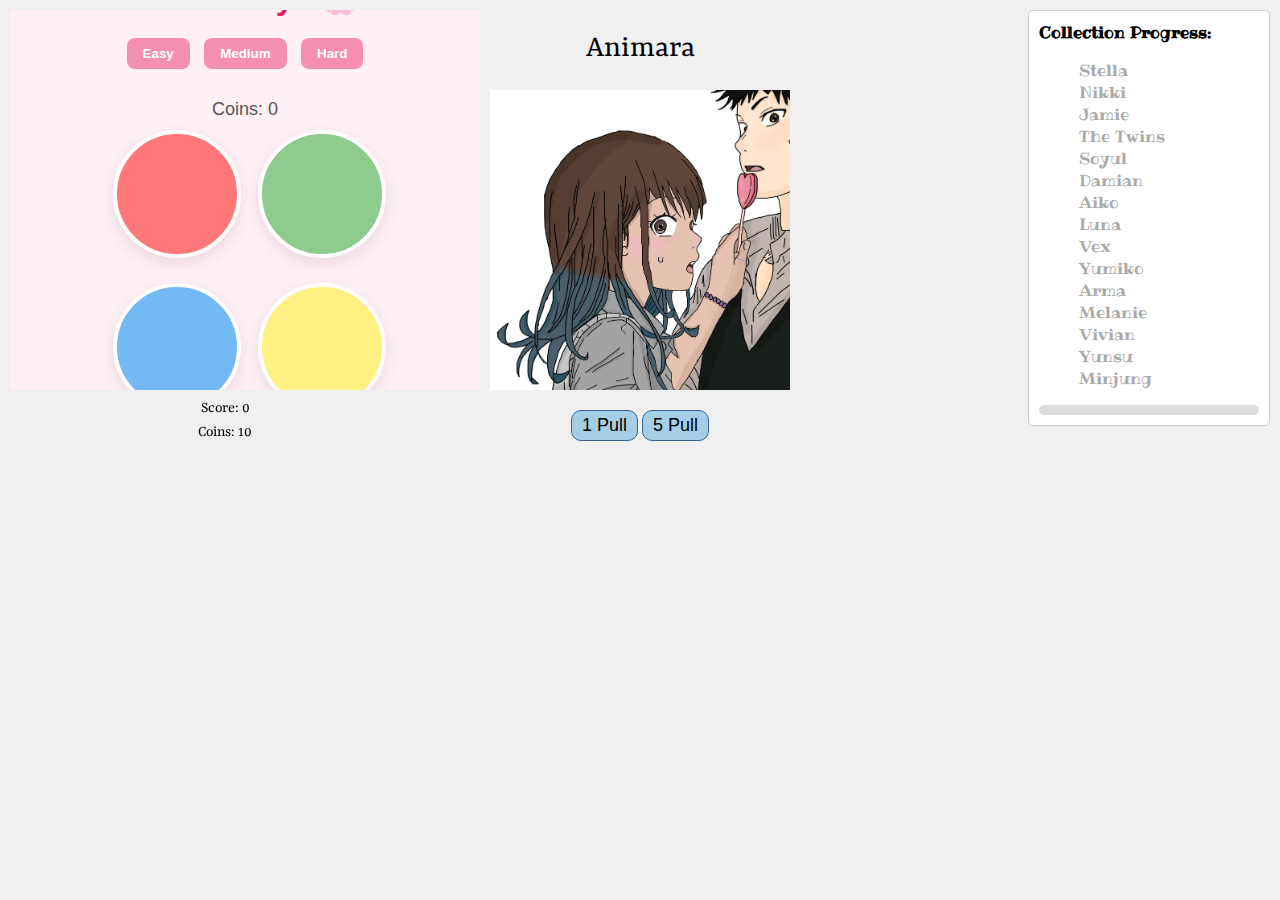
<file: storythree.html>
<!DOCTYPE html>
<html lang="en">
<head>
  <meta charset="UTF-8" />
  <meta name="viewport" content="width=device-width, initial-scale=1.0" />
  <title>Animara</title>
  <link rel="icon" type="image/png" href="hearticon.png">
  <link href="https://fonts.googleapis.com/css2?family=Caveat:wght@400..700&family=Federo&family=Ribeye&display=swap" rel="stylesheet">
  <link href="https://fonts.googleapis.com/css2?family=Yrsa:ital,wght@0,300..700;1,300..700&display=swap" rel="stylesheet">
  <style>
    body {
      background-color: #f0f0f0;
      margin: 0;
      padding: 0;
    }
    h1 {
      margin-top: 30px;
      text-align: center;
      font-family: "Yrsa", serif;
      font-weight: 400;
    }
    .main-img {
      width: 300px;
      display: block;
      margin: 20px auto;
    }
    .earnMoreBtn {
      background-color: #A5CEE6;
      border: 1px solid #3A6494;
      border-radius: 10px;
      color: #000000;
      font-size: 18px;
      padding: 4px 10px;
      cursor: pointer;
      transition: all 0.2s ease;
    }
    .earnMoreBtn:hover {
      background-color: #8BAED6;
      transform: scale(1.1);
    }
    .button-container {
      text-align: center;
      margin: 20px;
    }
    .boxes {
      display: flex;
      justify-content: center;
      flex-wrap: wrap;
      gap: 10px;
      margin-top: 20px;
    }
    .card {
      width: 280px;
      height: 280px;
      perspective: 1000px;
      position: relative;
    }
    .card-inner {
      width: 100%;
      height: 100%;
      transition: transform 0.8s;
      transform-style: preserve-3d;
      border-radius: 10px;
      cursor: pointer;
    }
    .card.flipped .card-inner {
      transform: rotateY(180deg);
    }
    .card-front, .card-back {
      position: absolute;
      width: 100%;
      height: 100%;
      backface-visibility: hidden;
      border-radius: 10px;
    }
    .card-front {
      display: flex;
      align-items: center;
      justify-content: center;
    }
    .card-back {
      background: white;
      transform: rotateY(180deg);
      display: flex;
      align-items: center;
      justify-content: center;
    }
    .card-back img {
      max-width: 100%;
      max-height: 100%;
      border-radius: 10px;
      transition: transform 0.3s ease;
    }
    .card:hover .card-back img {
      transform: scale(1.2);
    }
    .blue { background-color: #3f8efc; }
    .yellow { background-color: #f9cc2f; }
    .purple { background-color: #a85ff0; }
    .card.glow-blue {
      box-shadow: 0 0 20px 5px rgba(63, 142, 252, 0.8);
    }
    .card.glow-yellow {
      box-shadow: 0 0 20px 5px rgba(249, 204, 47, 0.8);
    }
    .card.glow-purple {
      box-shadow: 0 0 20px 5px rgba(168, 95, 240, 0.8);
    }
    #collectionStatus {
      position: fixed;
      top: 10px;
      right: 10px;
      background: white;
      border: 1px solid #ccc;
      padding: 10px;
      border-radius: 5px;
      width: 220px;
      font-family: "Ribeye", serif;
    }
    .uncollected {
      color: #aaa;
    }
    .progress-bar {
      height: 10px;
      background: #ddd;
      border-radius: 5px;
      overflow: hidden;
      margin-top: 10px;
    }
    .progress-bar-fill {
      height: 100%;
      width: 0%;
      background: #e072b6;
      transition: width 0.5s ease-in-out;
    }
    .loading {
      font-size: 20px;
      text-align: center;
      animation: pulse 1s infinite;
      color: #555;
    }
    @keyframes pulse {
      0%, 100% { opacity: 0.3; }
      50% { opacity: 1; }
    }
    .animate-glow {
      animation: glowBase 1s ease forwards;
    }
    @keyframes glowBase {
      0% { transform: scale(1); }
      50% { transform: scale(1.1); }
      100% { transform: scale(1); }
    }
    #notEnough {
      color: red;
      font-weight: bold;
      display: none;
      margin-top: 10px;
    }
    #snake-container {
      position: fixed;
      top: 10px;
      left: 10px;
      width: 430px;
      height: 375px;
    }
    #score, #coinDisplay {
     font-family: "Yrsa", serif;
      font-weight: 400;
      text-align: center;
      margin-top: 5px;
      
    }
  </style>
</head>
<body>

  <div id="snake-container">
    <iframe id="snakeIframe" src="simonsays.html" width="470" height="380" style="border:none;"></iframe>
    <div id="score">Score: 0</div>
    <div id="coinDisplay">Coins: 10</div>
  </div>

  <h1>Animara</h1>
  <img src="main.png" alt="Main" class="main-img" />

  <div class="button-container">
    <button class="earnMoreBtn" onclick="doPull(1)">1 Pull</button>
    <button class="earnMoreBtn" onclick="doPull(5)">5 Pull</button>
    <div id="notEnough">You don't have enough coins!</div>
  </div>

  <div id="loading" class="loading" style="display:none;">Loading...</div>
  <div class="boxes" id="resultContainer"></div>
  <div id="collectionStatus"></div>
  <audio id="flipSound" src="click.mp3"></audio>

  <script>
    const items = [
      { name: 'Stella', rarity: '4', image: 'stellap2.png' },
      { name: 'Nikki', rarity: '4', image: 'nikki.PNG' },
      { name: 'Jamie', rarity: '4', image: 'jamie.png' },
      { name: 'The Twins', rarity: '4', image: 'twins.png' },
      { name: 'Soyul', rarity: '4', image: 'soyulp2.PNG' },
      { name: 'Damian', rarity: '4', image: 'damianp2.png' },
      { name: 'Aiko', rarity: '5', image: 'aikop2.png' },
      { name: 'Luna', rarity: '5', image: 'lunap2.png' },
      { name: 'Vex', rarity: '5', image: 'vexp2.png' },
      { name: 'Yumiko', rarity: '5', image: 'yumikop2.PNG' },
      { name: 'Arma', rarity: '5', image: 'moon.png' },
      { name: 'Melanie', rarity: '5', image: 'melanie.png' },
      { name: 'Vivian', rarity: '5', image: 'vivianp2.png' },
      { name: 'Yunsu', rarity: 'secret', image: 'andrew.png' },
      {name: 'Minjung', rarity: 'secret', image: 'andrew.png' }
    ];

    let coinCount = 10;
    const collection = {};
    items.forEach(item => collection[item.name] = 0);

    function updateCoinDisplay() {
      document.getElementById('coinDisplay').textContent = 'Coins: ' + coinCount;
      const buttons = document.querySelectorAll('.earnMoreBtn');
      buttons.forEach(btn => {
        const cost = parseInt(btn.textContent);
        btn.disabled = coinCount < cost;
      });
    }

    function updateCollectionDisplay() {
      const container = document.getElementById('collectionStatus');
      let collectedCount = 0;
      let content = '<strong>Collection Progress:</strong><ul style="list-style:none;">';

      items.forEach(item => {
        const count = collection[item.name];
        const owned = count > 0;
        if (owned) collectedCount++;
        content += `<li class="${owned ? '' : 'uncollected'}">${item.name}${count > 1 ? ' (' + count + ')' : ''}</li>`;
      });

      content += '</ul>';
      const progressPercent = (collectedCount / items.length) * 100;
      content += `<div class="progress-bar"><div class="progress-bar-fill" style="width:${progressPercent}%"></div></div>`;
      container.innerHTML = content;
    }

   function getRandomItem() {
  const roll = Math.random();
  const fourStars = items.filter(i => i.rarity === '4');
  const fiveStars = items.filter(i => i.rarity === '5');
  const secrets = items.filter(i => i.rarity === 'secret');

  if (roll < 0.75) return fourStars[Math.floor(Math.random() * fourStars.length)];
  if (roll < 0.95) return fiveStars[Math.floor(Math.random() * fiveStars.length)];
  return secrets[Math.floor(Math.random() * secrets.length)];
}


    function doPull(count) {
      if (coinCount < count) {
        document.getElementById('notEnough').style.display = 'block';
        setTimeout(() => document.getElementById('notEnough').style.display = 'none', 2000);
        return;
      }

      coinCount -= count;
      updateCoinDisplay();

      const container = document.getElementById('resultContainer');
      const loader = document.getElementById('loading');
      container.innerHTML = '';
      loader.style.display = 'block';

      setTimeout(() => {
        loader.style.display = 'none';
        for (let i = 0; i < count; i++) {
          const item = getRandomItem();
          const card = document.createElement('div');
          card.className = 'card';
          const inner = document.createElement('div');
          inner.className = 'card-inner';
          const front = document.createElement('div');
          front.className = 'card-front ' + (item.rarity === '4' ? 'blue' : item.rarity === '5' ? 'yellow' : 'purple');
          const back = document.createElement('div');
          back.className = 'card-back';
          const img = document.createElement('img');
          img.src = item.image;
          img.alt = item.name;
          img.title = item.name;
          back.appendChild(img);
          inner.appendChild(front);
          inner.appendChild(back);
          card.appendChild(inner);

          card.addEventListener('click', () => {
            if (card.classList.contains('flipped')) return;
            card.classList.add('flipped');
            card.classList.add(`glow-${item.rarity === '4' ? 'blue' : item.rarity === '5' ? 'yellow' : 'purple'}`);
            card.classList.add('animate-glow');
            document.getElementById('flipSound').play();
            collection[item.name]++;
            updateCollectionDisplay();
          });

          container.appendChild(card);
        }
      }, 1500);
    }

    // Message from snake game iframe
    window.addEventListener('message', event => {
      if (event.data && event.data.type === 'score') {
        const score = event.data.score;
        document.getElementById('score').textContent = 'Snake Score: ' + score;
        coinCount += score;
        updateCoinDisplay();
      }
    });

    // Initial setup
    updateCollectionDisplay();
    updateCoinDisplay();
  </script>

</body>
</html>
</file>
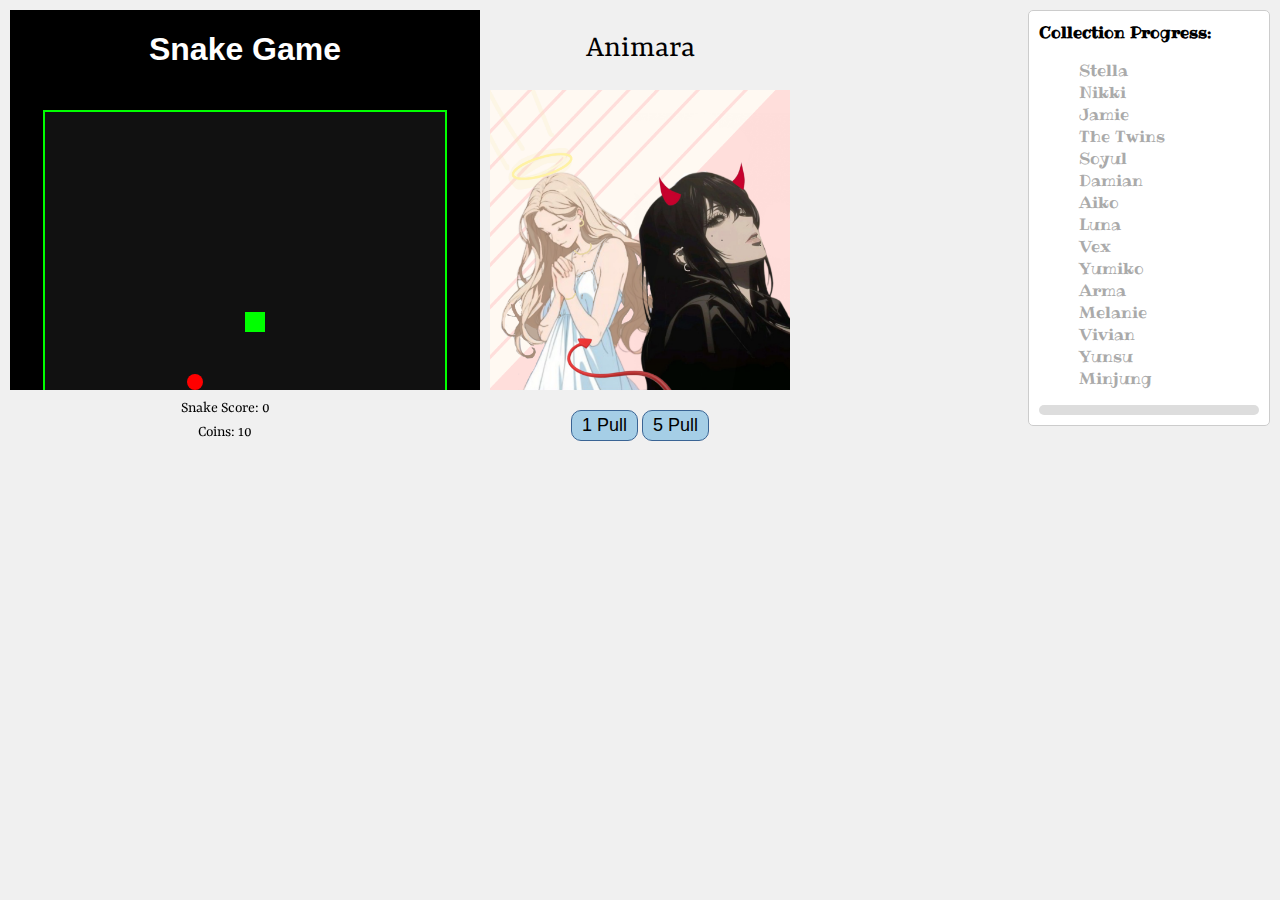
<file: test.html>
<!DOCTYPE html>
<html lang="en">
<head>
  <meta charset="UTF-8" />
  <meta name="viewport" content="width=device-width, initial-scale=1.0" />
  <title>Animara</title>
  <link rel="icon" type="image/png" href="hearticon.png">
  <link href="https://fonts.googleapis.com/css2?family=Caveat:wght@400..700&family=Federo&family=Ribeye&display=swap" rel="stylesheet">
  <link href="https://fonts.googleapis.com/css2?family=Yrsa:ital,wght@0,300..700;1,300..700&display=swap" rel="stylesheet">
  <style>
    body {
      background-color: #f0f0f0;
      margin: 0;
      padding: 0;
    }
    h1 {
      margin-top: 30px;
      text-align: center;
      font-family: "Yrsa", serif;
      font-weight: 400;
    }
    .main-img {
      width: 300px;
      display: block;
      margin: 20px auto;
    }
    .earnMoreBtn {
      background-color: #A5CEE6;
      border: 1px solid #3A6494;
      border-radius: 10px;
      color: #000000;
      font-size: 18px;
      padding: 4px 10px;
      cursor: pointer;
      transition: all 0.2s ease;
    }
    .earnMoreBtn:hover {
      background-color: #8BAED6;
      transform: scale(1.1);
    }
    .button-container {
      text-align: center;
      margin: 20px;
    }
    .boxes {
      display: flex;
      justify-content: center;
      flex-wrap: wrap;
      gap: 10px;
      margin-top: 20px;
    }
    .card {
      width: 280px;
      height: 280px;
      perspective: 1000px;
      position: relative;
    }
    .card-inner {
      width: 100%;
      height: 100%;
      transition: transform 0.8s;
      transform-style: preserve-3d;
      border-radius: 10px;
      cursor: pointer;
    }
    .card.flipped .card-inner {
      transform: rotateY(180deg);
    }
    .card-front, .card-back {
      position: absolute;
      width: 100%;
      height: 100%;
      backface-visibility: hidden;
      border-radius: 10px;
    }
    .card-front {
      display: flex;
      align-items: center;
      justify-content: center;
    }
    .card-back {
      background: white;
      transform: rotateY(180deg);
      display: flex;
      align-items: center;
      justify-content: center;
    }
    .card-back img {
      max-width: 100%;
      max-height: 100%;
      border-radius: 10px;
      transition: transform 0.3s ease;
    }
    .card:hover .card-back img {
      transform: scale(1.2);
    }
    .blue { background-color: #3f8efc; }
    .yellow { background-color: #f9cc2f; }
    .purple { background-color: #a85ff0; }
    .card.glow-blue {
      box-shadow: 0 0 20px 5px rgba(63, 142, 252, 0.8);
    }
    .card.glow-yellow {
      box-shadow: 0 0 20px 5px rgba(249, 204, 47, 0.8);
    }
    .card.glow-purple {
      box-shadow: 0 0 20px 5px rgba(168, 95, 240, 0.8);
    }
    #collectionStatus {
      position: fixed;
      top: 10px;
      right: 10px;
      background: white;
      border: 1px solid #ccc;
      padding: 10px;
      border-radius: 5px;
      width: 220px;
      font-family: "Ribeye", serif;
    }
    .uncollected {
      color: #aaa;
    }
    .progress-bar {
      height: 10px;
      background: #ddd;
      border-radius: 5px;
      overflow: hidden;
      margin-top: 10px;
    }
    .progress-bar-fill {
      height: 100%;
      width: 0%;
      background: #e072b6;
      transition: width 0.5s ease-in-out;
    }
    .loading {
      font-size: 20px;
      text-align: center;
      animation: pulse 1s infinite;
      color: #555;
    }
    @keyframes pulse {
      0%, 100% { opacity: 0.3; }
      50% { opacity: 1; }
    }
    .animate-glow {
      animation: glowBase 1s ease forwards;
    }
    @keyframes glowBase {
      0% { transform: scale(1); }
      50% { transform: scale(1.1); }
      100% { transform: scale(1); }
    }
    #notEnough {
      color: red;
      font-weight: bold;
      display: none;
      margin-top: 10px;
    }
    #snake-container {
      position: fixed;
      top: 10px;
      left: 10px;
      width: 430px;
      height: 375px;
    }
    #snakeScore, #coinDisplay {
     font-family: "Yrsa", serif;
      font-weight: 400;
      text-align: center;
      margin-top: 5px;
      
    }
  </style>
</head>
<body>

  <div id="snake-container">
    <iframe id="snakeIframe" src="snake.html" width="470" height="380" style="border:none;"></iframe>
    <div id="snakeScore">Score: 0</div>
    <div id="coinDisplay">Coins: 10</div>
  </div>

  <h1>Animara</h1>
  <img src="lunaandaiko.PNG" alt="Main" class="main-img" />

  <div class="button-container">
    <button class="earnMoreBtn" onclick="doPull(1)">1 Pull</button>
    <button class="earnMoreBtn" onclick="doPull(5)">5 Pull</button>
    <div id="notEnough">You don't have enough coins!</div>
  </div>

  <div id="loading" class="loading" style="display:none;">Loading...</div>
  <div class="boxes" id="resultContainer"></div>
  <div id="collectionStatus"></div>
  <audio id="flipSound" src="click.mp3"></audio>

  <script>
    const items = [
      { name: 'Stella', rarity: '4', image: 'stellap2.png' },
      { name: 'Nikki', rarity: '4', image: 'nikki.PNG' },
      { name: 'Jamie', rarity: '4', image: 'jamie.png' },
      { name: 'The Twins', rarity: '4', image: 'twins.png' },
      { name: 'Soyul', rarity: '4', image: 'soyulp2.PNG' },
      { name: 'Damian', rarity: '4', image: 'damianp2.png' },
      { name: 'Aiko', rarity: '5', image: 'aikop2.png' },
      { name: 'Luna', rarity: '5', image: 'lunap2.png' },
      { name: 'Vex', rarity: '5', image: 'vexp2.png' },
      { name: 'Yumiko', rarity: '5', image: 'yumikop2.PNG' },
      { name: 'Arma', rarity: '5', image: 'arma.png' },
      { name: 'Melanie', rarity: '5', image: 'melanie.png' },
      { name: 'Vivian', rarity: '5', image: 'vivianp2.png' },
      { name: 'Yunsu', rarity: 'secret', image: 'yunsu.png' },
      {name: 'Minjung', rarity: 'secret', image: 'minjung.png' }
    ];

    let coinCount = 10;
    const collection = {};
    items.forEach(item => collection[item.name] = 0);

    function updateCoinDisplay() {
      document.getElementById('coinDisplay').textContent = 'Coins: ' + coinCount;
      const buttons = document.querySelectorAll('.earnMoreBtn');
      buttons.forEach(btn => {
        const cost = parseInt(btn.textContent);
        btn.disabled = coinCount < cost;
      });
    }

    function updateCollectionDisplay() {
      const container = document.getElementById('collectionStatus');
      let collectedCount = 0;
      let content = '<strong>Collection Progress:</strong><ul style="list-style:none;">';

      items.forEach(item => {
        const count = collection[item.name];
        const owned = count > 0;
        if (owned) collectedCount++;
        content += `<li class="${owned ? '' : 'uncollected'}">${item.name}${count > 1 ? ' (' + count + ')' : ''}</li>`;
      });

      content += '</ul>';
      const progressPercent = (collectedCount / items.length) * 100;
      content += `<div class="progress-bar"><div class="progress-bar-fill" style="width:${progressPercent}%"></div></div>`;
      container.innerHTML = content;
    }

   function getRandomItem() {
  const roll = Math.random();
  const fourStars = items.filter(i => i.rarity === '4');
  const fiveStars = items.filter(i => i.rarity === '5');
  const secrets = items.filter(i => i.rarity === 'secret');

  if (roll < 0.75) return fourStars[Math.floor(Math.random() * fourStars.length)];
  if (roll < 0.95) return fiveStars[Math.floor(Math.random() * fiveStars.length)];
  return secrets[Math.floor(Math.random() * secrets.length)];
}


    function doPull(count) {
      if (coinCount < count) {
        document.getElementById('notEnough').style.display = 'block';
        setTimeout(() => document.getElementById('notEnough').style.display = 'none', 2000);
        return;
      }

      coinCount -= count;
      updateCoinDisplay();

      const container = document.getElementById('resultContainer');
      const loader = document.getElementById('loading');
      container.innerHTML = '';
      loader.style.display = 'block';

      setTimeout(() => {
        loader.style.display = 'none';
        for (let i = 0; i < count; i++) {
          const item = getRandomItem();
          const card = document.createElement('div');
          card.className = 'card';
          const inner = document.createElement('div');
          inner.className = 'card-inner';
          const front = document.createElement('div');
          front.className = 'card-front ' + (item.rarity === '4' ? 'blue' : item.rarity === '5' ? 'yellow' : 'purple');
          const back = document.createElement('div');
          back.className = 'card-back';
          const img = document.createElement('img');
          img.src = item.image;
          img.alt = item.name;
          img.title = item.name;
          back.appendChild(img);
          inner.appendChild(front);
          inner.appendChild(back);
          card.appendChild(inner);

          card.addEventListener('click', () => {
            if (card.classList.contains('flipped')) return;
            card.classList.add('flipped');
            card.classList.add(`glow-${item.rarity === '4' ? 'blue' : item.rarity === '5' ? 'yellow' : 'purple'}`);
            card.classList.add('animate-glow');
            document.getElementById('flipSound').play();
            collection[item.name]++;
            updateCollectionDisplay();
          });

          container.appendChild(card);
        }
      }, 1500);
    }

    // Message from snake game iframe
    window.addEventListener('message', event => {
      if (event.data && event.data.type === 'snakeScore') {
        const score = event.data.score;
        document.getElementById('snakeScore').textContent = 'Snake Score: ' + score;
        coinCount += score;
        updateCoinDisplay();
      }
    });

    // Initial setup
    updateCollectionDisplay();
    updateCoinDisplay();
  </script>

</body>
</html>
</file>
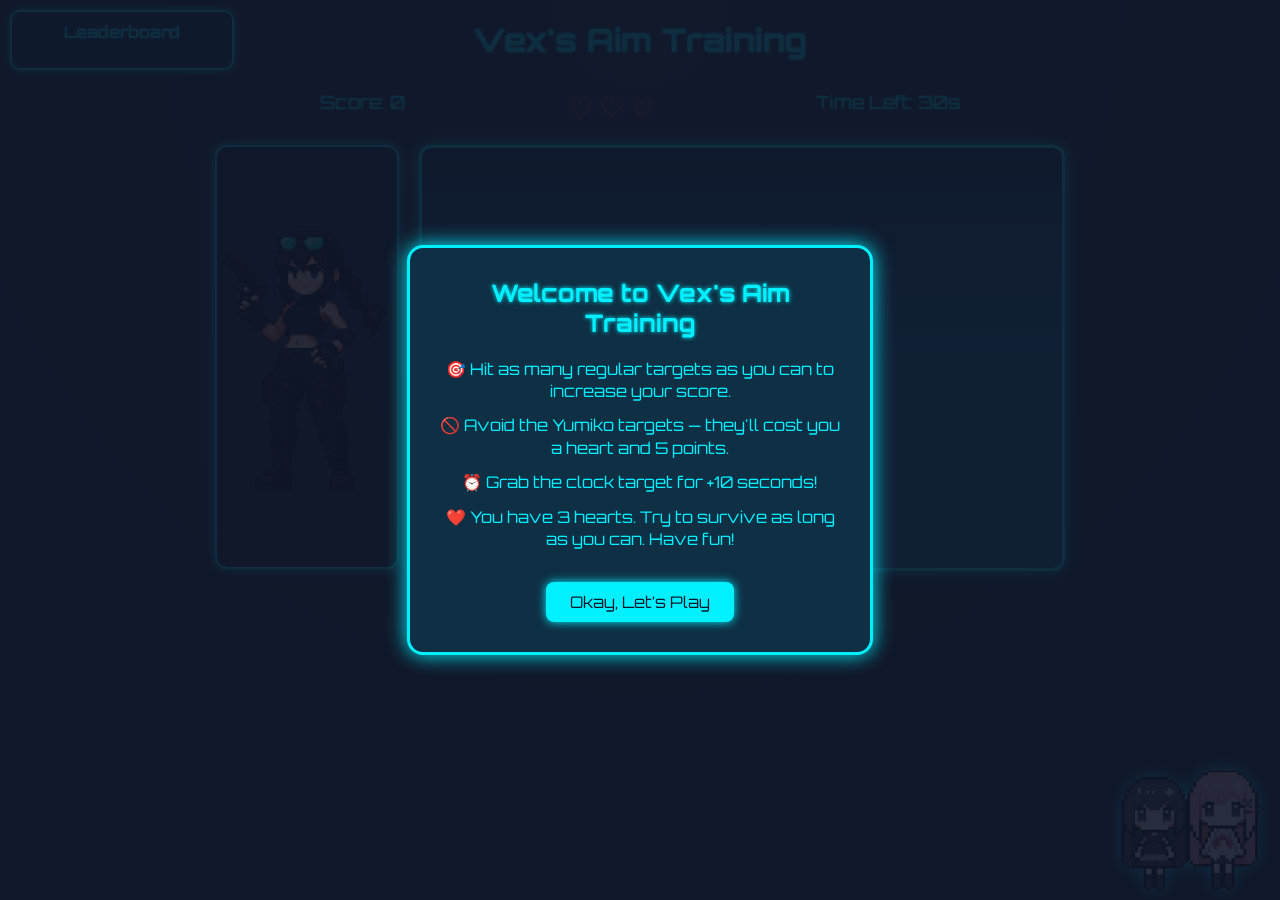
<file: vexgame.html>
<!DOCTYPE html>
<html lang="en">
<head>
  <meta charset="UTF-8">
  <title>Vex's Aim Training</title>
  <style>
    @import url('https://fonts.googleapis.com/css2?family=Orbitron:wght@500&display=swap');

    body {
      margin: 0;
      font-family: 'Orbitron', sans-serif;
      background: radial-gradient(circle at top center, #1f2937, #0f172a);
      display: flex;
      flex-direction: column;
      align-items: center;
      height: 100vh;
      overflow: hidden;
    }

    h1 {
      color: #00f0ff;
      margin-top: 20px;
      text-shadow: 0 0 3px #00f0ff;
    }

    #infoPanel {
      display: flex;
      justify-content: space-between;
      width: 640px;
      color: #00f0ff;
      margin-top: 10px;
      font-size: 18px;
      text-shadow: 0 0 2px #00f0ff;
    }

    #gameContainer {
      display: flex;
      margin-top: 20px;
      gap: 20px;
      position: relative;
    }

    #vexImage {
      width: 180px;
      height: 420px;
   background: url('vexgame.PNG') center/cover no-repeat;
      border: 2px solid #00f0ff;
      box-shadow: 0 0 12px #00f0ff;
      border-radius: 12px;
    }

    #gameBox {
      position: relative;
      width: 640px;
      height: 420px;
      background: linear-gradient(to top, #1e6b9c 50%, #0e2f44 100%);
      border: 3px solid #00f0ff;
      border-radius: 12px;
      overflow: hidden;
      box-shadow: 0 0 15px #00f0ff;
    }
#bottomRightImage {
  position: fixed;
  bottom: 10px;
  right: 10px;
  width: 160px;
  height: auto;
  z-index: 1000;
  filter: drop-shadow(0 0 8px #00f0ff);
}

    .target {
      position: absolute;
      width: 90px;
      height: 90px;
      cursor: pointer;
      filter: drop-shadow(0 0 6px #00f0ff);
    }

    #hearts {
      color: #ff4f4f;
      text-shadow: 0 0 6px #ff4f4f;
      font-size:1.5em;
    }

    #timer, #score {
      color: #00f0ff;
    }

    #startBtn, #restartBtn {
      margin-top: 16px;
      padding: 10px 20px;
      font-size: 18px;
      background-color: #00f0ff;
      color: #0f172a;
      border: none;
      border-radius: 8px;
      cursor: pointer;
      font-family: 'Orbitron', sans-serif;
      box-shadow: 0 0 10px #00f0ff;
    }

    #restartBtn {
      display: none;
    }

    #leaderboard {
      position: fixed;
      top: 10px;
      left: 10px;
      width: 200px;
      background: #0e2f44;
      border: 2px solid #00f0ff;
      border-radius: 10px;
      padding: 10px;
      color: #00f0ff;
      text-shadow: 0 0 1px #00f0ff;
      font-size: 14px;
      box-shadow: 0 0 10px #00f0ff;
      z-index: 9999;
    }

    #leaderboard h3 {
      margin-top: 0;
      font-size: 16px;
      text-align: center;
    }

    @keyframes glitch {
      0% { filter: hue-rotate(0deg) brightness(1); }
      25% { filter: hue-rotate(30deg) brightness(1.2); }
      50% { filter: hue-rotate(-30deg) brightness(0.8); }
      75% { filter: hue-rotate(60deg) brightness(1.3); }
      100% { filter: hue-rotate(0deg) brightness(1); }
    }
    #introModal {
  position: fixed;
  top: 0;
  left: 0;
  width: 100vw;
  height: 100vh;
  background-color: rgba(15, 23, 42, 0.9);
  display: flex;
  align-items: center;
  justify-content: center;
  z-index: 99999;
}

#introContent {
  background: #0e2f44;
  border: 3px solid #00f0ff;
  padding: 30px;
  border-radius: 16px;
  text-align: center;
  color: #00f0ff;
  width: 400px;
  box-shadow: 0 0 20px #00f0ff;
  font-family: 'Orbitron', sans-serif;
  animation: fadeIn 0.5s ease;
}

#introContent h2 {
  margin-top: 0;
  font-size: 24px;
  text-shadow: 0 0 4px #00f0ff;
}

#introContent p {
  margin: 12px 0;
  font-size: 16px;
  line-height: 1.4;
}

#introOkayBtn {
  margin-top: 20px;
  padding: 10px 24px;
  font-size: 16px;
  background-color: #00f0ff;
  color: #0f172a;
  border: none;
  border-radius: 8px;
  cursor: pointer;
  font-family: 'Orbitron', sans-serif;
  box-shadow: 0 0 10px #00f0ff;
}

@keyframes fadeIn {
  from { opacity: 0; transform: scale(0.95); }
  to { opacity: 1; transform: scale(1); }
}
  </style>
</head>
<body>

  <h1>Vex's Aim Training</h1>
  <div id="introModal">
  <div id="introContent">
    <h2>Welcome to Vex's Aim Training</h2>
    <p>🎯 Hit as many regular targets as you can to increase your score.</p>
    <p>🚫 Avoid the Yumiko targets — they'll cost you a heart and 5 points.</p>
    <p>⏰ Grab the clock target for +10 seconds!</p>
    <p>❤️ You have 3 hearts. Try to survive as long as you can. Have fun!</p>
    <button id="introOkayBtn">Okay, Let’s Play</button>
  </div>
</div>


  <!-- Leaderboard OUTSIDE gameBox -->
  <div id="leaderboard">
    <h3>Leaderboard</h3>
    <ul id="scoresList" style="padding-left: 16px; margin: 0;"></ul>
  </div>
<img id="bottomRightImage" src="yumiandvexgame.PNG" alt="Yumi and Vex">

  <div id="infoPanel">
    <div id="score">Score: 0</div>
    <div id="hearts">♡ ︎♡ ︎♡ </div>
    <div id="timer">Time Left: 30s</div>
  </div>

  <div id="gameContainer">
    <div id="vexImage"></div>
    <div id="gameBox"></div>
  </div>

  <button id="startBtn">Start Game</button>
  <button id="restartBtn">Try Again</button>

  <script>
    window.addEventListener("load", () => {
  const modal = document.getElementById("introModal");
  const okayBtn = document.getElementById("introOkayBtn");

  okayBtn.addEventListener("click", () => {
    modal.style.display = "none";
  });
});
    const gameBox = document.getElementById("gameBox");
    const scoreDisplay = document.getElementById("score");
    const timerDisplay = document.getElementById("timer");
    const heartsDisplay = document.getElementById("hearts");
    const startBtn = document.getElementById("startBtn");
    const restartBtn = document.getElementById("restartBtn");
    const scoresList = document.getElementById("scoresList");

    let score = 0;
    let timeLeft = 30;
    let hearts = 3;
    let interval;
    let spawnInterval;
    let gameOver = true;
    let scoresHistory = [];
    let attemptCount = 0;

    function updateScore() {
      scoreDisplay.textContent = "Score: " + score;
    }

    function updateHearts() {
      heartsDisplay.innerHTML = "♡".repeat(hearts);
    }

    function glitchEffect() {
      gameBox.style.animation = 'glitch 0.3s';
      setTimeout(() => {
        gameBox.style.animation = '';
      }, 300);
    }

function spawnMultipleTargets() {
  if (gameOver) return;

  const existingTargets = Array.from(gameBox.getElementsByClassName("target"));
  if (existingTargets.length >= 6) return;

  const maxNewTargets = Math.min(6 - existingTargets.length, 1 + Math.floor(Math.random() * 6));
  const placedPositions = [];

  for (let i = 0; i < maxNewTargets; i++) {
    let x, y;
    let attempts = 0;
    let overlap = false;

    do {
      x = Math.random() * (gameBox.clientWidth - 90);
      y = Math.random() * (gameBox.clientHeight - 90);
      overlap = placedPositions.some(pos => Math.abs(pos.x - x) < 90 && Math.abs(pos.y - y) < 90);
      attempts++;
    } while (overlap && attempts < 20);

    if (overlap) continue;

    placedPositions.push({ x, y });

    const target = document.createElement("img");
    target.classList.add("target");

    const rand = Math.random();
    let type, src;

    if (rand < 0.05) {
      type = "time";
      src = "timegame.PNG";
    } else if (rand < 0.62) {
      type = "yumiko";
      src = "yumikotargetgame.PNG";
    } else {
      type = "regular";
      src = "target.PNG";
    }

    target.src = src;
    target.dataset.type = type;
    target.style.left = x + "px";
    target.style.top = y + "px";

    target.addEventListener("click", () => {
      if (type === "yumiko") {
        score = Math.max(0, score - 5);
        hearts--;
        updateHearts();
        glitchEffect();
        updateScore();
        if (hearts <= 0) {
          endGame();
        }
      } else if (type === "regular") {
        score++;
        updateScore();
      } else if (type === "time") {
        timeLeft += 10;
        timerDisplay.textContent = "Time Left: " + timeLeft + "s";
      }

      gameBox.removeChild(target);
    });

    gameBox.appendChild(target);

    setTimeout(() => {
      if (gameBox.contains(target)) gameBox.removeChild(target);
    }, 1500);
  }
}




    function startGame() {
      score = 0;
      timeLeft = 30;
      hearts = 3;
      gameOver = false;
      updateScore();
      updateHearts();
      timerDisplay.textContent = "Time Left: " + timeLeft + "s";
      gameBox.innerHTML = ''; // Clear targets

      interval = setInterval(() => {
        timeLeft--;
        timerDisplay.textContent = "Time Left: " + timeLeft + "s";
        if (timeLeft <= 0) {
          endGame();
        }
      }, 1000);

      spawnMultipleTargets();
      spawnInterval = setInterval(spawnMultipleTargets, 1200);
    }

    function endGame() {
      gameOver = true;
      clearInterval(interval);
      clearInterval(spawnInterval);
      gameBox.innerHTML = '';
      attemptCount++;
      scoresHistory.push({ id: attemptCount, value: score });

      scoresHistory.sort((a, b) => b.value - a.value);
      scoresList.innerHTML = scoresHistory.map(s => `<li>O${s.id}: ${s.value}</li>`).join('');

      restartBtn.style.display = "inline-block";
      startBtn.style.display = "none";
    }

    startBtn.addEventListener("click", () => {
      startBtn.style.display = "none";
      restartBtn.style.display = "none";
      startGame();
    });

    restartBtn.addEventListener("click", () => {
      restartBtn.style.display = "none";
      startGame();
    });
  </script>

</body>
</html>
</file>
